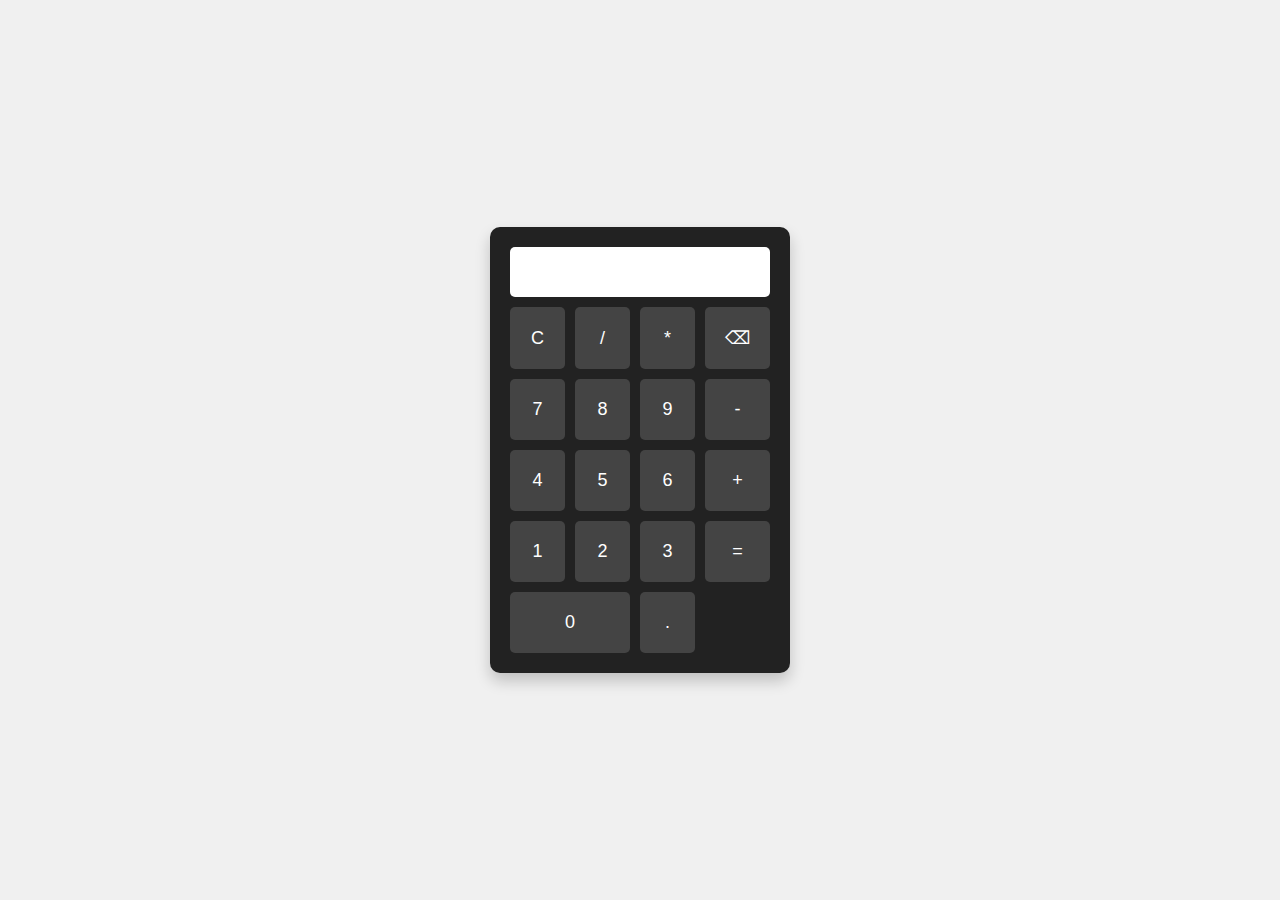
<file: CalculadoraIA/index.html>
<!DOCTYPE html;>
<html lang="pt-br">
<head>
  <meta charset="UTF-8" />
  <meta name="viewport" content="width=device-width, initial-scale=1.0"/>
  <title>Calculadora Simples</title>
  <link rel="stylesheet" href="style.css" />
</head>
<body>
  <div class="calculator">
    <input type="text" id="display" disabled />
    <div class="buttons">
      <button onclick="clearDisplay()">C</button>
      <button onclick="appendValue('/')">/</button>
      <button onclick="appendValue('*')">*</button>
      <button onclick="deleteLast()">⌫</button>

      <button onclick="appendValue('7')">7</button>
      <button onclick="appendValue('8')">8</button>
      <button onclick="appendValue('9')">9</button>
      <button onclick="appendValue('-')">-</button>

      <button onclick="appendValue('4')">4</button>
      <button onclick="appendValue('5')">5</button>
      <button onclick="appendValue('6')">6</button>
      <button onclick="appendValue('+')">+</button>

      <button onclick="appendValue('1')">1</button>
      <button onclick="appendValue('2')">2</button>
      <button onclick="appendValue('3')">3</button>
      <button onclick="calculate()">=</button>

      <button onclick="appendValue('0')" class="zero">0</button>
      <button onclick="appendValue('.')">.</button>
    </div>
  </div>

  <script src="script.js"></script>
</body>
</html>
</file>
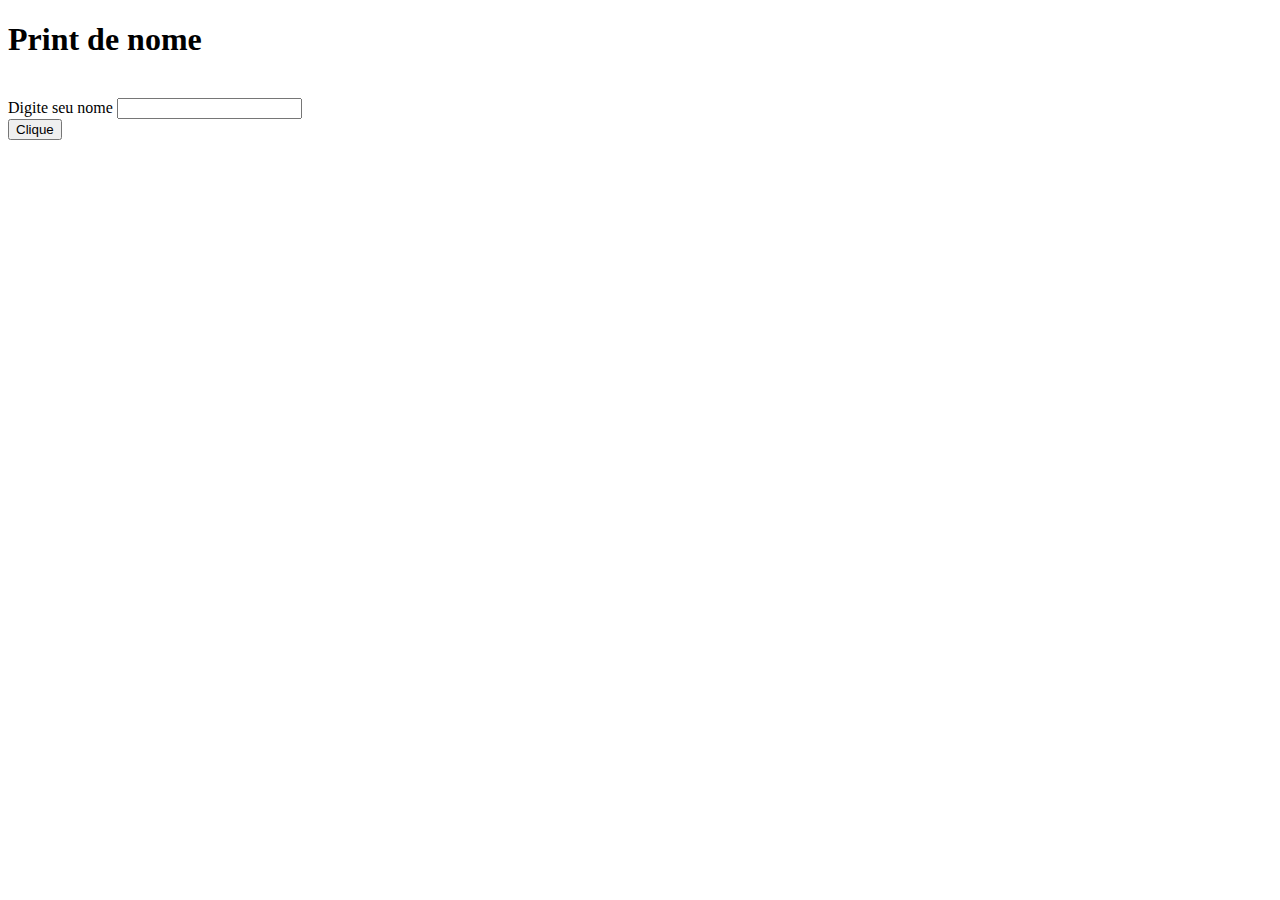
<file: EXER01/index.html>
<!DOCTYPE html>
<html lang="en">
<head>
    <meta charset="UTF-8">
    <meta name="viewport" content="width=device-width, initial-scale=1.0">
    <title>Print</title>


</head>
<body>
     <h1>Print de nome </h1>
    <br>
    <label>Digite seu nome</label>
    <input type="text" id="nome">
    <br>
    <button onclick="escreva()">Clique</button>
  <br>
   <h2 id="printNome"></h2>  

   <script src="script.js"></script>
</body>
</html>
</file>
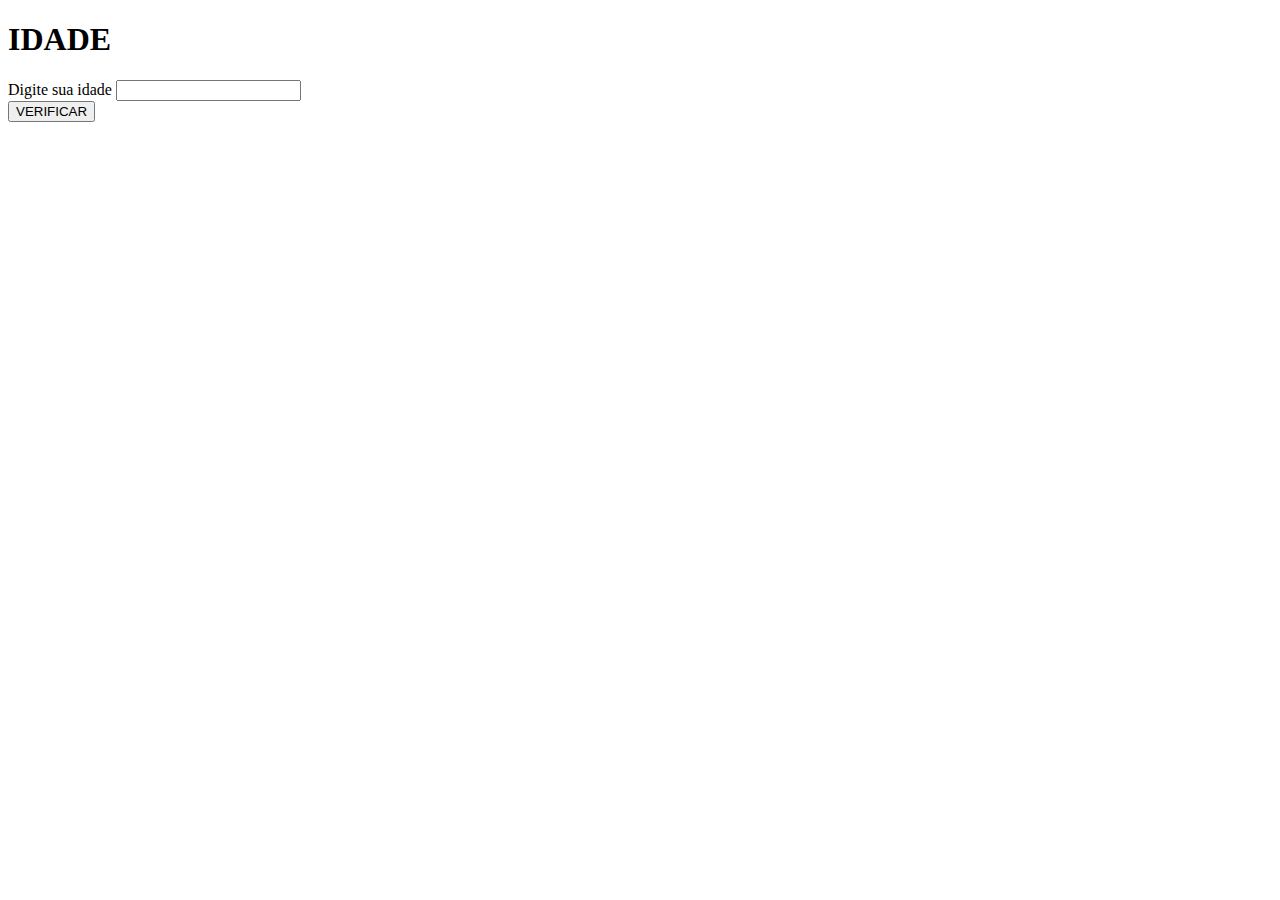
<file: EXER02/index.html>
<!DOCTYPE html>
<html lang="en">
<head>
    <meta charset="UTF-8">
    <meta name="viewport" content="width=device-width, initial-scale=1.0">
    <title>Document</title>
</head>
<body>
     <h1>IDADE</h1>
        <div>
            <label>Digite sua idade</label>
            <input type="number" id="idade">
        </div>
         <button onclick="calcIdade()">VERIFICAR</button>
         <script src="script.js"></script>

            <h3 id="res"></h3>

            <script src="script.js"></script>
</body>
</html>
</file>
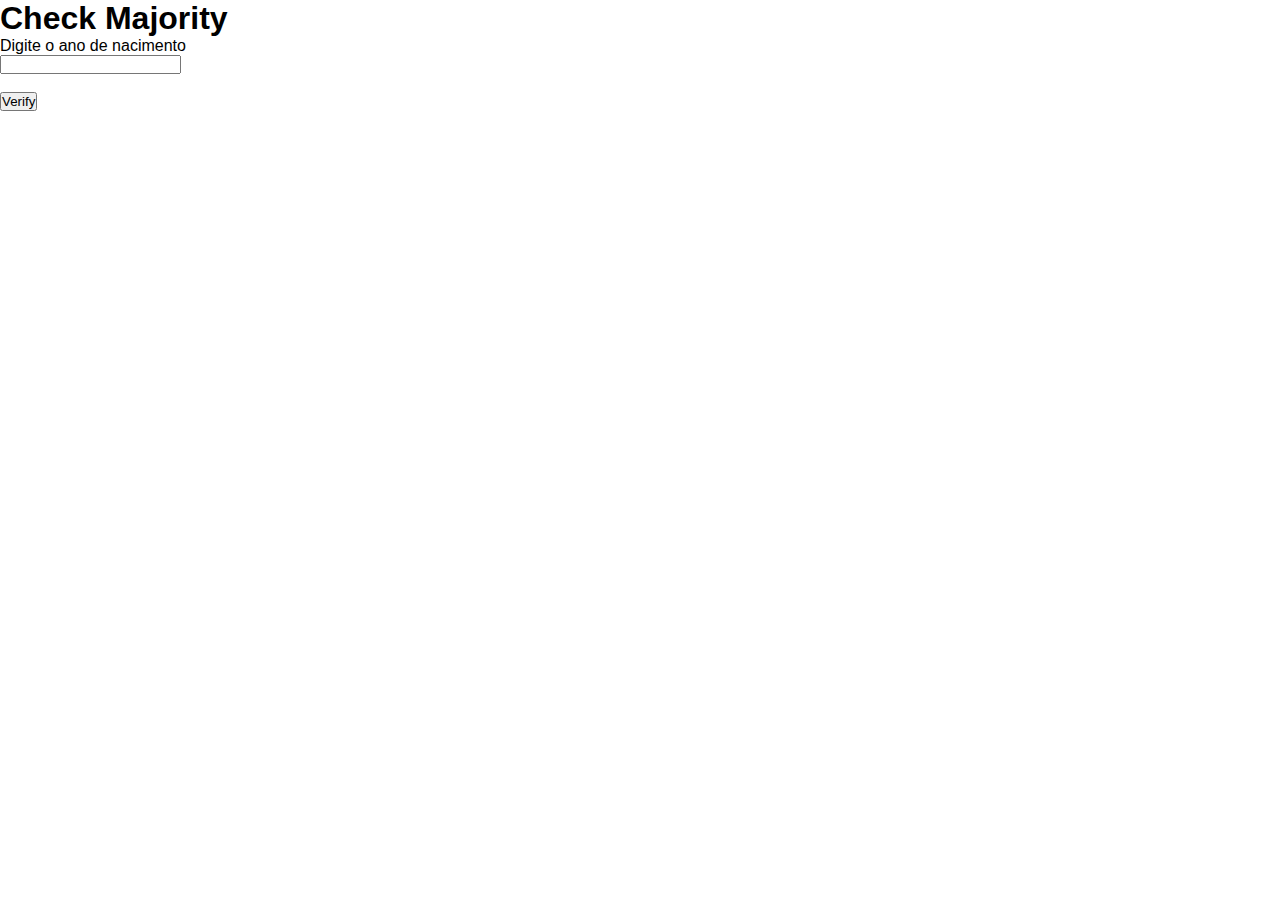
<file: Portaria/index.html>
<!DOCTYPE html>
<html lang="en">

<head>
    <meta charset="UTF-8">
    <meta name="viewport" content="width=device-width, initial-scale=1.0">
    <title>Check Majority</title>
    <link rel="stylesheet" href="style.css">
</head>

<body>
    <h1>Check Majority</h1>

    <main>
        <label for="birth">Digite o ano de nacimento</label><br>
        <input type="number" id="birth"><br><br>
        <button onclick="check()">Verify</button><br>
    </main>

    <h2 id="result"></h2>
    <h3 id="age"></h3>

    <div id="v1">
        <h3 class="t1">CASA MANEIRA</h3>
        <p>😊</p>
        <iframe width="560" height="315" src="https://www.youtube.com/embed/RmP5XiJv1xs?si=RS0kXgOpE4riJ9PA"
            title="YouTube video player" frameborder="0"
            allow="accelerometer; autoplay; clipboard-write; encrypted-media; gyroscope; picture-in-picture; web-share"
            referrerpolicy="strict-origin-when-cross-origin" allowfullscreen></iframe>
    </div>

    <div id="v2">
        <h3 class="t2">CASA MANEIRA</h3>
        <p>😭</p>
    <iframe width="560" height="315" src="https://www.youtube.com/embed/u6PV-yNidbY?si=1lztpe58pL0j3b4n"
        title="YouTube video player" frameborder="0"
        allow="accelerometer; autoplay; clipboard-write; encrypted-media; gyroscope; picture-in-picture; web-share"
        referrerpolicy="strict-origin-when-cross-origin" allowfullscreen></iframe>
    </div>
    
    <script src="script.js"></script>
</body>

</html>
</file>
<file: CalculadoraIA/style.css>
* {
  box-sizing: border-box;
  margin: 0;
  padding: 0;
  font-family: Arial, sans-serif;
}

body {
  height: 100vh;
  display: flex;
  justify-content: center;
  align-items: center;
  background-color: #f0f0f0;
}

.calculator {
  background-color: #222;
  padding: 20px;
  border-radius: 10px;
  box-shadow: 0 8px 15px rgba(0, 0, 0, 0.2);
  width: 300px;
}

#display {
  width: 100%;
  height: 50px;
  font-size: 24px;
  padding: 10px;
  margin-bottom: 10px;
  text-align: right;
  border: none;
  border-radius: 5px;
  background-color: #fff;
}

.buttons {
  display: grid;
  grid-template-columns: repeat(4, 1fr);
  gap: 10px;
}

button {
  padding: 20px;
  font-size: 18px;
  border: none;
  border-radius: 5px;
  background-color: #444;
  color: #fff;
  cursor: pointer;
  transition: background 0.2s;
}

button:hover {
  background-color: #666;
}

button.zero {
  grid-column: span 2;
}
</file>
<file: Portaria/style.css>
*{
    margin: 0;
    padding: 0;
    font-family: Arial, Helvetica, sans-serif;
}

.t1{
    color: blue;
}

.t2{
    color: darkgreen;
}

#v1{
    display: none;
}

#v2{
    display: none;
}
</file>
